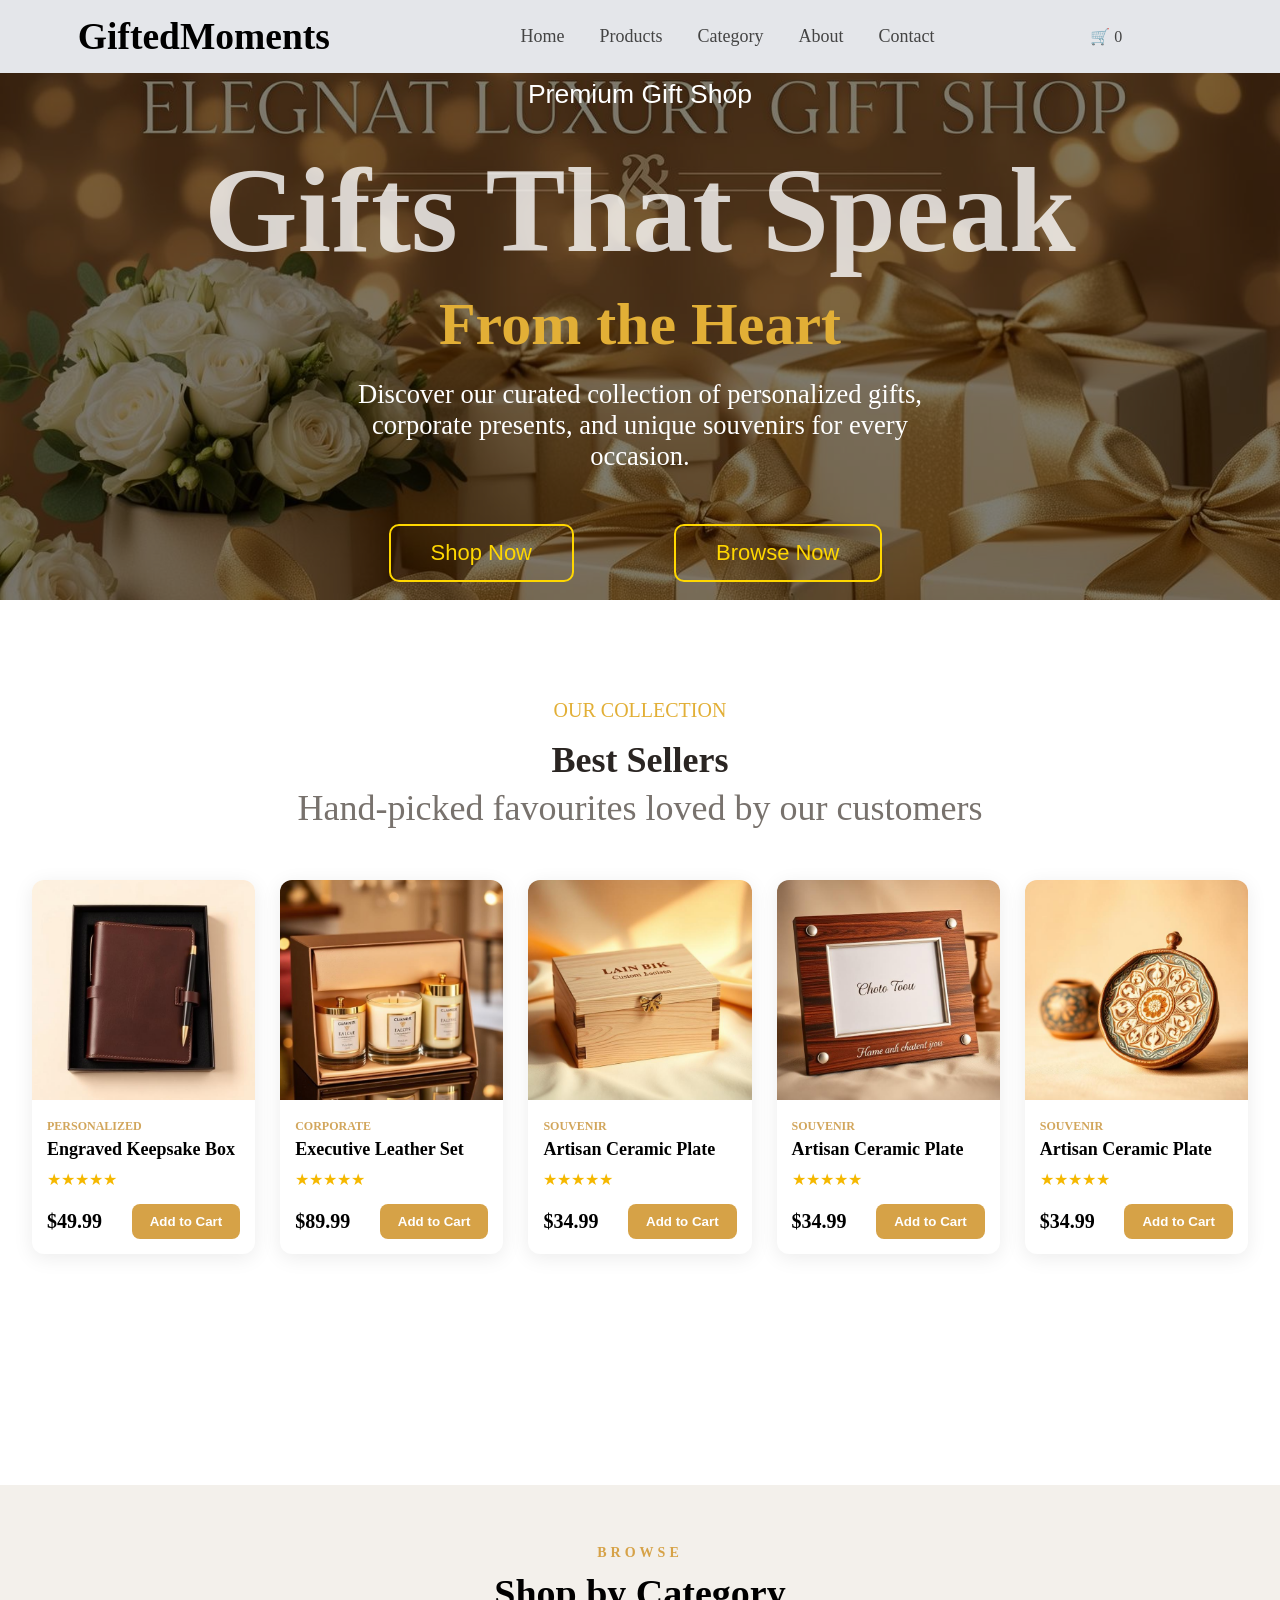
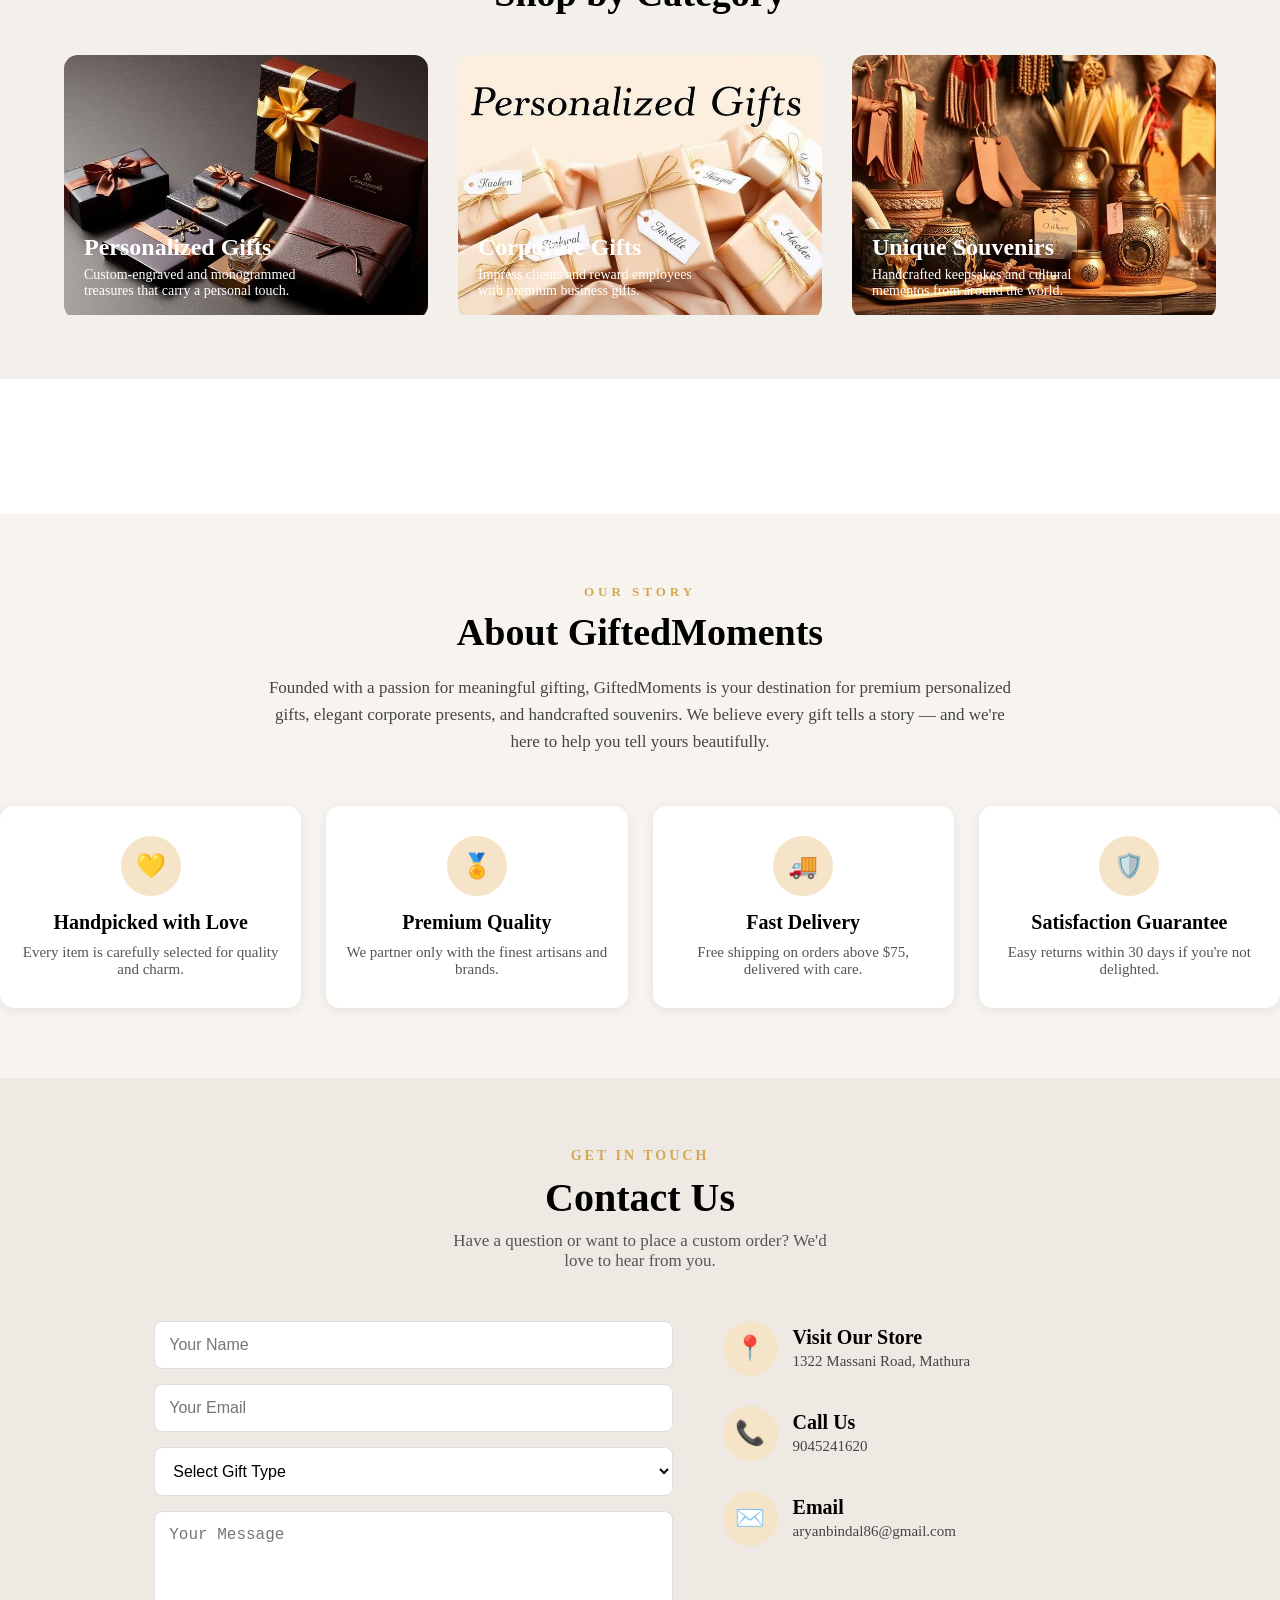
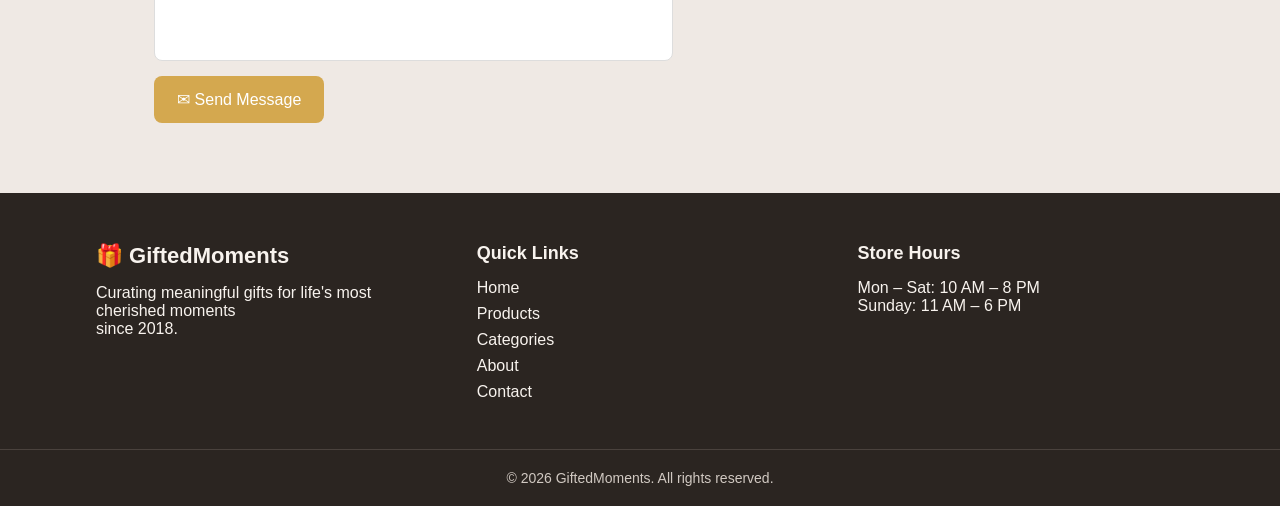
<file: index.html>
<!DOCTYPE html>
<html lang="en">

<head>                     
    <meta charset="UTF-8">
    <meta name="viewport" content="width=device-width, initial-scale=1.0">
    <title>Gifted Moments</title>
</head>
<link rel="stylesheet" href="style.css">

<body>
            <nav>
                <div class="logo">
                    <h2>GiftedMoments</h2>
                </div>
                <div class="options" id="options">
                    <p> <a href="#banner">Home</a></p>
                    <p><a href="#our-collection">Products</a></p>
                    <p><a href="#category-section">Category</a></p>
                    <p><a href="#about-section">About</a></p>
                    <p><a href="#contact-section">Contact</a></p>
                </div>
                  <div class="hamburger" onclick="toggleMenu()">
    <div></div>
    <div></div>
    <div></div>
  </div>
    <div class="nav-right">
        <a href="cart.html" class="cart-icon">
            🛒 <span id="cart-count">0</span>
        </a>
    </div>
            </nav>
            <section class="banner" id="banner">
                <div class="box">
                    <p class="point">Premium Gift Shop</p>
                    <h1 class="h1">Gifts That Speak</h1>
                    <h2 class="second">From the Heart</h2>

                    <p>Discover our curated collection of personalized gifts, corporate presents, and unique souvenirs
                        for every occasion.</p>
                    <span class="button"><button class="shop">Shop Now</button> <button class="browse">Browse
                            Now</button></span>
                </div>
            </section>

            <section id="our-collection">
                <p class="collection">OUR COLLECTION</p>
                <p class="best">Best Sellers</p>
                <p class="hand">Hand-picked favourites loved by our customers</p>
                <div class="post-grid">
                    <div class="product-grid">

    <div class="card">
        <img src="img (1).jpg" alt="">
        <p class="category">PERSONALIZED</p>
        <h3>Engraved Keepsake Box</h3>
        <div class="stars">★★★★★</div>
        <div class="price-row">
            <p class="price">$49.99</p>
            <button onclick="addToCart(1, 'Emgraved Keepsake Box', 49.99, 'img (1).jpg')">Add to Cart</button>
        </div>
    </div>
    
    <div class="card">
        <img src="img (2).jpg" alt="">
        <p class="category">CORPORATE</p>
        <h3>Executive Leather Set</h3>
        <div class="stars">★★★★★</div>
        <div class="price-row">
            <p class="price">$89.99</p>
            <button onclick="addToCart(2, 'Executive Leather Set', 89.99, 'img (2).jpg')">Add to Cart</button>
        </div>
    </div>
    
    <div class="card">
        <img src="img (3).jpg" alt="">
        <p class="category">SOUVENIR</p>
        <h3>Artisan Ceramic Plate</h3>
        <div class="stars">★★★★★</div>
        <div class="price-row">
            <p class="price">$34.99</p>
            <button onclick="addToCart(3, 'Artisan Ceramic Plate', 34.99, 'img (3).jpg')">Add to Cart</button>
        </div>
    </div>
    
    <div class="card">
          <img src="img (4).jpg" alt="">
        <p class="category">SOUVENIR</p>
        <h3>Artisan Ceramic Plate</h3>
        <div class="stars">★★★★★</div>
        <div class="price-row">
            <p class="price">$34.99</p>
            <button onclick="addToCart(4, 'Artisan Ceramic Plate', 34.99, 'img (4).jpg')">Add to Cart</button>
        </div>
    </div>
    
    
    <div class="card">
          <img src="img (5).jpg" alt="">
        <p class="category">SOUVENIR</p>
        <h3>Artisan Ceramic Plate</h3>
        <div class="stars">★★★★★</div>
        <div class="price-row">
            <p class="price">$34.99</p>
            <button onclick="addToCart(5, 'Artisan Ceramic Plate', 34.99, 'img (5).jpg')">Add to Cart</button>
        </div>
    </div>


</div>
                </div>
            </section>

            <section class="category-section" id="category-section">

    <p class="browse-title">BROWSE</p>
    <h2 class="main-title">Shop by Category</h2>

    <div class="category-grid">

        <div class="category-card">
            <img src="img1 (1).jpg" alt="">
            <div class="cat-content">
                <h3>Personalized Gifts</h3>
                <p>Custom-engraved and monogrammed treasures that carry a personal touch.</p>
            </div>
        </div>

        <div class="category-card">
            <img src="img1 (2).jpg" alt="">
            <div class="cat-content">
                <h3>Corporate Gifts</h3>
                <p>Impress clients and reward employees with premium business gifts.</p>
            </div>
        </div>

        <div class="category-card">
            <img src="img1 (3).jpg" alt="">
            <div class="cat-content">
                <h3>Unique Souvenirs</h3>
                <p>Handcrafted keepsakes and cultural mementos from around the world.</p>
            </div>
        </div>

    </div>
</section>

<section class="about-section" id="about-section">

    <p class="about-tag">OUR STORY</p>

    <h2 class="about-title">About GiftedMoments</h2>

    <p class="about-text">
        Founded with a passion for meaningful gifting, GiftedMoments is your destination for 
        premium personalized gifts, elegant corporate presents, and handcrafted souvenirs. 
        We believe every gift tells a story — and we're here to help you tell yours beautifully.
    </p>

    <div class="about-grid">

        <div class="about-card">
            <div class="icon-circle">💛</div>
            <h3>Handpicked with Love</h3>
            <p>Every item is carefully selected for quality and charm.</p>
        </div>

        <div class="about-card">
            <div class="icon-circle">🏅</div>
            <h3>Premium Quality</h3>
            <p>We partner only with the finest artisans and brands.</p>
        </div>

        <div class="about-card">
            <div class="icon-circle">🚚</div>
            <h3>Fast Delivery</h3>
            <p>Free shipping on orders above $75, delivered with care.</p>
        </div>

        <div class="about-card">
            <div class="icon-circle">🛡️</div>
            <h3>Satisfaction Guarantee</h3>
            <p>Easy returns within 30 days if you're not delighted.</p>
        </div>

    </div>

</section>

<section class="contact-section" id="contact-section">

    <p class="contact-tag">GET IN TOUCH</p>
    <h2 class="contact-title">Contact Us</h2>
    <p class="contact-subtitle">
        Have a question or want to place a custom order? We'd<br>
        love to hear from you.
    </p>

    <div class="contact-container">

        <!-- LEFT SIDE FORM (UPDATED WITH FORMSPREE) -->
        <form class="contact-form" action="https://formspree.io/f/maqlllle" method="POST">
            <input type="text" name="name" placeholder="Your Name" required>

            <input type="email" name="email" placeholder="Your Email" required>

            <select name="gift_type" required>
                <option value="">Select Gift Type</option>
                <option value="Personalized Gift">Personalized Gift</option>
                <option value="Corporate Gift">Corporate Gift</option>
                <option value="Souvenir">Souvenir</option>
            </select>

            <textarea name="message" placeholder="Your Message" required></textarea>

            <button type="submit" class="send-btn">✉ Send Message</button>
        </form>

        <!-- RIGHT SIDE INFO -->
        <div class="contact-info">

            <div class="info-box">
                <div class="icon-circle-contact">📍</div>
                <div>
                    <h4>Visit Our Store</h4>
                    <p>1322 Massani Road, Mathura</p>
                </div>
            </div>

            <div class="info-box">
                <div class="icon-circle-contact">📞</div>
                <div>
                    <h4>Call Us</h4>
                    <p><a href="tel:91+ 9045241620"> 9045241620</a></p>
                </div>
            </div>

            <div class="info-box">
                <div class="icon-circle-contact">✉️</div>
                <div>
                    <h4>Email</h4>
                    <p><a href="mailto:aryanbindal86@gmail.com"> aryanbindal86@gmail.com</a></p>
                </div>
            </div>

        </div>

    </div>

</section>

<footer class="footer">
    <div class="footer-container">

        <!-- LEFT SECTION -->
        <div class="footer-section">
            <h2 class="footer-logo">🎁 GiftedMoments</h2>
            <p>
                Curating meaningful gifts for life's most cherished moments<br>
                since 2018.
            </p>
        </div>

        <!-- MIDDLE SECTION -->
        <div class="footer-section">
            <h3>Quick Links</h3>
            <ul>
                <li><a href="#banner">Home</a></li>
                <li><a href="#our-collection">Products</a></li>
                <li><a href="#category-section">Categories</a></li>
                <li><a href="#about-section">About</a></li>
                <li><a href="#contact-section">Contact</a></li>
            </ul>
        </div>

        <!-- RIGHT SECTION -->
        <div class="footer-section">
            <h3>Store Hours</h3>
            <p>Mon – Sat: 10 AM – 8 PM</p>
            <p>Sunday: 11 AM – 6 PM</p>
        </div>

    </div>

    <div class="footer-bottom">
        © 2026 GiftedMoments. All rights reserved.
    </div>
</footer>
</body>

<script>
function toggleMenu(){
  document.getElementById("options").classList.toggle("show");
}
</script>

<script>
    let cart = [];
    function addToCart(id, name, price, img) {
    // Check if item already exists
    let existing = cart.find(item => item.id === id);

    if (existing) {
        existing.quantity += 1;
    } else {
        cart.push({
            id,
            name,
            price,
            img,
            quantity: 1
        });
    }

    saveCart();
    alert(name + " added to cart!");
}
function saveCart() {
    localStorage.setItem("cartItems", JSON.stringify(cart));
}
cart = JSON.parse(localStorage.getItem("cartItems")) || [];
function updateCartCount() {
    let count = cart.reduce((sum, item) => sum + item.quantity, 0);
    document.getElementById("cart-count").innerText = count;
}

updateCartCount();
function addToCart(id, name, price, img) {
    let existing = cart.find(item => item.id === id);

    if (existing) {
        existing.quantity += 1;
    } else {
        cart.push({ id, name, price, img, quantity: 1 });
    }

    saveCart();
    updateCartCount();  // 👈 update number on cart icon
}
</script>

</html>
</file>
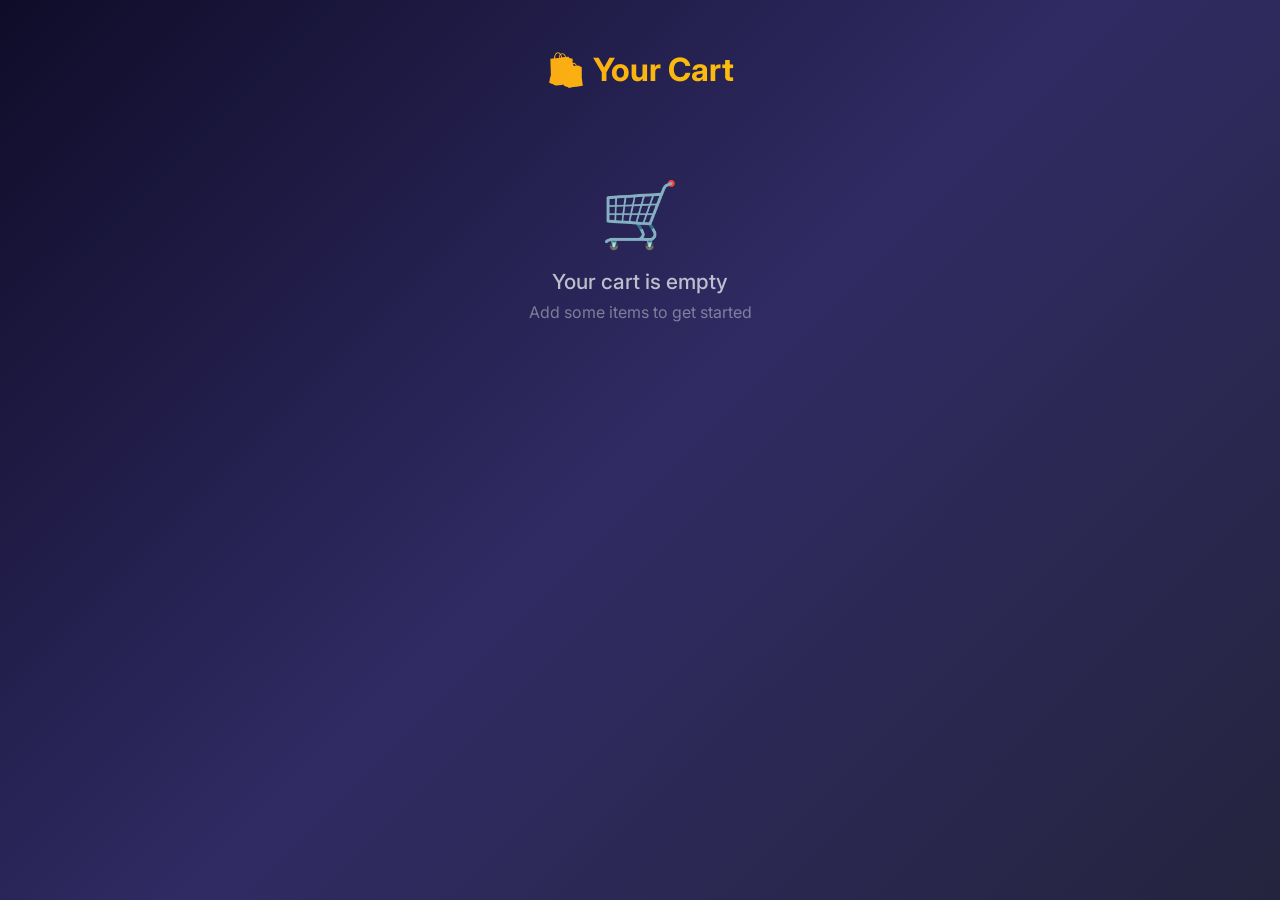
<file: cart.html>
<!DOCTYPE html>
<html lang="en">
<head>
    <meta charset="UTF-8">
    <meta name="viewport" content="width=device-width, initial-scale=1.0">
    <title>Shopping Cart</title>
    <link href="https://fonts.googleapis.com/css2?family=Inter:wght@400;500;600;700&display=swap" rel="stylesheet">
    <style>
        * {
            margin: 0;
            padding: 0;
            box-sizing: border-box;
        }

        body {
            font-family: 'Inter', sans-serif;
            background: linear-gradient(135deg, #0f0c29, #302b63, #24243e);
            min-height: 100vh;
            color: #fff;
            padding: 20px;
        }

        .container {
            max-width: 700px;
            margin: 0 auto;
        }

        header {
            text-align: center;
            padding: 30px 0 20px;
        }

        header h1 {
            font-size: 2rem;
            font-weight: 700;
            background: linear-gradient(90deg, #f7971e, #ffd200);
            -webkit-background-clip: text;
            -webkit-text-fill-color: transparent;
            margin-bottom: 6px;
        }

        header p {
            color: rgba(255,255,255,0.5);
            font-size: 0.9rem;
        }

        /* Empty State */
        .empty-state {
            text-align: center;
            padding: 60px 20px;
            animation: fadeIn 0.5s ease;
        }

        .empty-state .icon {
            font-size: 4rem;
            margin-bottom: 16px;
            animation: bounce 2s infinite;
        }

        .empty-state h2 {
            font-size: 1.3rem;
            color: rgba(255,255,255,0.7);
            font-weight: 500;
        }


        /* Cart Card */
        .cart-card {
            background: rgba(255, 255, 255, 0.07);
            backdrop-filter: blur(12px);
            border: 1px solid rgba(255, 255, 255, 0.1);
            border-radius: 16px;
            padding: 16px;
            margin-bottom: 14px;
            display: flex;
            align-items: center;
            gap: 16px;
            transition: transform 0.25s ease, box-shadow 0.25s ease;
            animation: slideUp 0.4s ease both;
        }

        .cart-card:hover {
            transform: translateY(-3px);
            box-shadow: 0 12px 30px rgba(0,0,0,0.3);
            border-color: rgba(255,255,255,0.2);
        }

        .cart-card img {
            width: 80px;
            height: 80px;
            object-fit: cover;
            border-radius: 12px;
            background: rgba(255,255,255,0.1);
        }

        .cart-card .info {
            flex: 1;
        }

        .cart-card .info h3 {
            font-size: 1rem;
            font-weight: 600;
            margin-bottom: 4px;
        }

        .cart-card .info .price {
            font-size: 1.1rem;
            font-weight: 700;
            background: linear-gradient(90deg, #f7971e, #ffd200);
            -webkit-background-clip: text;
            -webkit-text-fill-color: transparent;
        }

        /* Quantity Controls */
        .qty-box {
            display: flex;
            align-items: center;
            gap: 10px;
            background: rgba(255,255,255,0.08);
            border-radius: 10px;
            padding: 4px 8px;
        }

        .qty-box button {
            width: 32px;
            height: 32px;
            border: none;
            border-radius: 8px;
            background: rgba(255,255,255,0.12);
            color: #fff;
            font-size: 1.1rem;
            font-weight: 600;
            cursor: pointer;
            transition: background 0.2s, transform 0.15s;
            display: flex;
            align-items: center;
            justify-content: center;
        }

        .qty-box button:hover {
            background: rgba(247, 151, 30, 0.5);
            transform: scale(1.1);
        }

        .qty-box span {
            font-weight: 600;
            min-width: 20px;
            text-align: center;
        }

        /* Remove Button */
        .remove-btn {
            background: rgba(255, 71, 87, 0.15);
            border: 1px solid rgba(255, 71, 87, 0.3);
            color: #ff6b81;
            padding: 8px 14px;
            border-radius: 10px;
            font-size: 0.8rem;
            font-weight: 600;
            cursor: pointer;
            transition: all 0.2s;
        }

        .remove-btn:hover {
            background: rgba(255, 71, 87, 0.35);
            transform: scale(1.05);
        }

        /* Total Bar */
        .total-bar {
            background: rgba(255, 255, 255, 0.07);
            backdrop-filter: blur(12px);
            border: 1px solid rgba(255, 255, 255, 0.12);
            border-radius: 16px;
            padding: 20px 24px;
            margin-top: 20px;
            display: flex;
            justify-content: space-between;
            align-items: center;
        }

        .total-bar .label {
            font-size: 1rem;
            color: rgba(255,255,255,0.6);
            font-weight: 500;
        }

        .total-bar .amount {
            font-size: 1.6rem;
            font-weight: 700;
            background: linear-gradient(90deg, #f7971e, #ffd200);
            -webkit-background-clip: text;
            -webkit-text-fill-color: transparent;
        }

        .checkout-btn {
            width: 100%;
            margin-top: 14px;
            padding: 16px;
            border: none;
            border-radius: 14px;
            background: linear-gradient(135deg, #f7971e, #ffd200);
            color: #1a1a2e;
            font-size: 1.05rem;
            font-weight: 700;
            cursor: pointer;
            transition: transform 0.2s, box-shadow 0.2s;
            letter-spacing: 0.5px;
        }

        .checkout-btn:hover {
            transform: translateY(-2px);
            box-shadow: 0 10px 30px rgba(247, 151, 30, 0.4);
        }

        .checkout-btn:active {
            transform: scale(0.98);
        }

        .item-count {
            background: rgba(247, 151, 30, 0.2);
            color: #ffd200;
            padding: 4px 12px;
            border-radius: 20px;
            font-size: 0.8rem;
            font-weight: 600;
        }

        /* Animations */
        @keyframes fadeIn {
            from { opacity: 0; transform: translateY(20px); }
            to { opacity: 1; transform: translateY(0); }
        }

        @keyframes slideUp {
            from { opacity: 0; transform: translateY(30px); }
            to { opacity: 1; transform: translateY(0); }
        }

        @keyframes bounce {
            0%, 100% { transform: translateY(0); }
            50% { transform: translateY(-10px); }
        }

        /* Responsive */
        @media (max-width: 500px) {
            .cart-card {
                flex-wrap: wrap;
                gap: 12px;
            }
            .cart-card .actions {
                width: 100%;
                display: flex;
                justify-content: space-between;
            }
        }
    </style>
</head>
<body>

    <div class="container">
        <header>
            <h1>🛍️ Your Cart</h1>
            <p id="item-count-text"></p>
        </header>

        <div id="empty-state" class="empty-state" style="display:none;">
            <div class="icon">🛒</div>
            <h2>Your cart is empty</h2>
            <p style="color:rgba(255,255,255,0.4); margin-top:8px;">Add some items to get started</p>
        </div>

        <div id="cart-items"></div>

        <div id="total-section" style="display:none;">
            <div class="total-bar">
                <span class="label">Total</span>
                <span class="amount">₹<span id="total">0</span></span>
            </div>
            <button class="checkout-btn" onclick="alert('🎉 Checkout coming soon!')">Proceed to Checkout →</button>
        </div>
    </div>

    <script>
        let cart = JSON.parse(localStorage.getItem("cartItems")) || [];

        function saveCart() {
            localStorage.setItem("cartItems", JSON.stringify(cart));
        }


        function displayCart() {
            let cartItemsDiv = document.getElementById("cart-items");
            let emptyState = document.getElementById("empty-state");
            let totalSection = document.getElementById("total-section");
            let countText = document.getElementById("item-count-text");
            cartItemsDiv.innerHTML = "";

            if (cart.length === 0) {
                emptyState.style.display = "block";
                totalSection.style.display = "none";
                countText.textContent = "";
                return;
            }

            emptyState.style.display = "none";
            totalSection.style.display = "block";

            let total = 0;
            let totalQty = 0;

            cart.forEach((item, index) => {
                total += item.price * item.quantity;
                totalQty += item.quantity;

                let card = document.createElement("div");
                card.className = "cart-card";
                card.style.animationDelay = (index * 0.08) + "s";
                card.innerHTML = `
                    <img src="${item.img}" alt="${item.name}" onerror="this.style.display='none'">
                    <div class="info">
                        <h3>${item.name}</h3>
                        <span class="price">₹${(item.price * item.quantity).toLocaleString()}</span>
                    </div>
                    <div class="qty-box">
                        <button onclick="decreaseQty(${index})">−</button>
                        <span>${item.quantity}</span>
                        <button onclick="increaseQty(${index})">+</button>
                    </div>
                    <button class="remove-btn" onclick="removeItem(${index})">✕</button>
                `;
                cartItemsDiv.appendChild(card);
            });

            document.getElementById("total").innerText = total.toLocaleString();
            countText.innerHTML = `<span class="item-count">${totalQty} item${totalQty > 1 ? 's' : ''}</span>`;
        }

        function increaseQty(i) {
            cart[i].quantity++;
            saveCart();
            displayCart();
        }

        function decreaseQty(i) {
            if (cart[i].quantity > 1) {
                cart[i].quantity--;
            } else {
                cart.splice(i, 1);
            }
            saveCart();
            displayCart();
        }

        function removeItem(i) {
            cart.splice(i, 1);
            saveCart();
            displayCart();
        }

        displayCart();
    </script>
</body>
</html>
</file>
<file: style.css>
*{
    padding: 0;
    margin: 0;
}
body{
    color: black;
}

nav{
    display: flex;
    justify-content: space-around;
    align-items: center;
    background-color: #e5e7ebfe;
    padding: 15px 0;

    position: fixed;      /* 🔥 makes navbar stick */
    top: 0;               /* stays at top */
    left: 0;
    width: 100%;          /* full width */
    z-index: 999;         /* stays above all content */
}

nav .options{
    display: flex;
    justify-content: space-around;
}

nav .options p{
    margin-left: 35px;
    font-size: 18px;
    color: #444;
}

nav .logo{
    font-size: 25px;
    font-weight: bold;
}

.hamburger{
    display: none;
    flex-direction: column;
    gap: 5px;
    cursor: pointer;
    padding: 5px;
}
.hamburger div{
    width: 28px;
    height: 3px;
    background: black;
    border-radius: 2px;
    transition: 0.3s;
}

/* ⭐ FIXED BACKGROUND HERO IMAGE */
.banner{

    background-image: url(hero-banner.jpg);
    background-repeat: no-repeat;
    background-size: cover;
    background-position: center;
    background-attachment: fixed;
    height: 600px;
    width: 100%;
    position: relative;
}

/* ⭐ Center all content inside banner */
.banner .box{
    background-color: rgba(0,0,0,0.5);
    width: 100%;
    height: 100%;
    position: absolute;

    display: flex;
    flex-direction: column;     /* stack text + button */
    justify-content: center;    /* vertical center */
    align-items: center;        /* horizontal center */
}

/* Main Headings */
.h1{
    text-align: center;
    font-family: Freestyle Script;
    font-size: 120px;
    color: rgba(255, 255, 255, 0.792);
    margin-bottom: 10px;
}

.second{
    text-align: center;
    font-size: 60px;
    font-family: Freestyle Script;
    color: rgb(226, 175, 54);
    margin-bottom: 20px;
}

.point{
    text-align: center;
    margin-top: 60px;
    font-family: sans-serif;
    font-weight: 500;
}

.banner p{
    text-align: center;
    font-size: 1.66rem;
    max-width: 36rem;
    margin-bottom: 2rem;
    margin-left: auto;
    margin-right: auto;
    color: white;
}

/* ⭐ BUTTON AREA ⭐ */
.button{
    margin-top: 20px;
    display: flex;
    margin-right: 10px;
    justify-content: center;  /* center the button */
    width: 100%;
}

/* Transparent gold button */
.button .shop{
    padding: 14px 40px;
    font-size: 22px;
    border: 2px solid gold;
    background-color: transparent;
    color: gold;
    border-radius: 10px;
    cursor: pointer;
    transition: 0.3s ease;
    margin-right: 100px;
}

/* Hover effect */
.button .shop:hover{
    background-color: gold;
    color: black;
}

.button .browse{
    padding: 14px 40px;
    font-size: 22px;
    border: 2px solid gold;
    background-color: transparent;
    color: gold;
    border-radius: 10px;
    cursor: pointer;
    transition: 0.3s ease;
}

/* Hover effect */
.button .browse:hover{
    background-color: gold;
    color: black;
}

#our-collection{
    height: 200px;
}

#our-collection .collection{
    margin-top: 100px;
    color: rgb(226, 175, 54);
    text-align: center;
    font-size: 20px;
    line-height: 20px;
    font-weight: 500;
    justify-content: space-around;
}

#our-collection .best{
    color: rgb(42, 37, 34);
    text-align: center;
    font-size: 36px;
    line-height: 40px;
    font-weight: 700;
    font-style: normal;
    margin-top: 20px;
}

#our-collection .hand{
    color:rgb(120, 114, 109);
    text-align: center;
    font-size: 36px;
    line-height: 24px;
    font-weight: 400;
    font-style: normal;
    margin-top: 16px;
}

.product-grid{
    display: grid;
    grid-template-columns: repeat(5, 1fr);
    gap: 25px;
    width: 95%;
    margin: 60px auto;
}

.card{
    background: #fff;
    border-radius: 12px;
    overflow: hidden;
    box-shadow: 0px 4px 20px rgba(0,0,0,0.08);
    transition: 0.3s ease;
}

.card:hover{
    transform: translateY(-10px);
    box-shadow: 0px 8px 30px rgba(0,0,0,0.15);
}

.card img{
    width: 100%;
    height: 220px;
    object-fit: cover;
}

.category{
    color: #d2a65c;
    font-size: 12px;
    font-weight: bold;
    margin: 15px 15px 5px;
}

.card h3{
    margin: 0 15px;
    font-size: 18px;
    font-weight: 600;
}

.stars{
    color: #f5b800;
    margin: 10px 15px;
    font-size: 16px;
}

.price-row{
    display: flex;
    justify-content: space-between;
    align-items: center;
    margin: 15px;
}

.price{
    font-size: 20px;
    font-weight: bold;
}

.price-row button{
    background-color: #d6a247;
    border: none;
    padding: 10px 18px;
    border-radius: 8px;
    color: white;
    font-weight: 600;
    cursor: pointer;
    transition: 0.3s;
}

.price-row button:hover{
    background-color: #c49333;
}

.category-section {
    margin-top: 65vh;
    text-align: center;
    padding: 60px 0;
    background: #f3f0eb;
}

.browse-title {
    letter-spacing: 4px;
    color: #d6a247;
    font-size: 14px;
    font-weight: 600;
}

.main-title {
    font-size: 38px;
    margin: 10px 0 40px;
    font-family: "Georgia", serif;
    font-weight: 700;
}

.category-grid {
    width: 90%;
    margin: auto;
    display: grid;
    grid-template-columns: repeat(auto-fit, minmax(300px, 1fr));
    gap: 30px;
}

.category-card {
    position: relative;
    border-radius: 14px;
    overflow: hidden;
    cursor: pointer;
    transition: 0.3s;
}

.category-card img {
    width: 100%;
    height: 260px;
    object-fit: cover;
    transition: 0.4s ease-in-out;
}

.category-card:hover img {
    transform: scale(1.08);
}

.cat-content {
    position: absolute;
    bottom: 20px;
    left: 20px;
    color: white;
    text-align: left;
}

.cat-content h3 {
    font-size: 24px;
    margin-bottom: 6px;
    font-weight: 700;
}

.cat-content p {
    font-size: 14px;
    max-width: 240px;
}

/* MAIN SECTION */
.about-section {
    width: 100%;
    margin-top: 15vh;
    text-align: center;
    padding: 70px 0;
    background: #f7f4ef;
}

.about-tag {
    color: #d4a84f;
    letter-spacing: 4px;
    font-size: 13px;
    font-weight: 600;
}

.about-title {
    font-size: 38px;
    margin-top: 10px;
    font-family: "Georgia", serif;
    font-weight: 700;
}

.about-text {
    max-width: 750px;
    margin: 20px auto 50px;
    font-size: 17px;
    line-height: 1.6;
    color: #444;
}

/* GRID */
.about-grid {
    display: grid;
    grid-template-columns: repeat(auto-fit, minmax(260px, 1fr));
    gap: 25px;
}

/* CARDS */
.about-card {
    background: white;
    padding: 30px 20px;
    border-radius: 14px;
    box-shadow: 0 2px 12px rgba(0,0,0,0.08);
    transition: 0.3s;
}

.about-card:hover {
    transform: translateY(-8px);
    box-shadow: 0 6px 20px rgba(0,0,0,0.12);
}

/* ICON */
.icon-circle {
    width: 60px;
    height: 60px;
    background: #f5e4c7;
    display: flex;
    justify-content: center;
    align-items: center;
    border-radius: 50%;
    font-size: 24px;
    margin: auto;
}

.about-card h3 {
    margin-top: 15px;
    font-size: 20px;
    font-weight: 700;
}

.about-card p {
    margin-top: 10px;
    color: #555;
    font-size: 15px;
}

.contact-section {
    background: #efe9e4;
    padding: 70px 0;
    text-align: center;
}

/* TITLE */
.contact-tag {
    letter-spacing: 3px;
    color: #d4a84f;
    font-size: 14px;
    font-weight: 600;
    margin-bottom: 10px;
}

.contact-title {
    font-size: 40px;
    font-family: Georgia, serif;
    margin-bottom: 10px;
}

.contact-subtitle {
    font-size: 17px;
    color: #555;
    margin-bottom: 50px;
}

/* GRID CONTAINER */
.contact-container {
    width: 90%;
    margin: auto;
    display: flex;
    gap: 50px;
    justify-content: center;
    align-items: flex-start;
}

/* FORM */
.contact-form {
    width: 45%;
    display: flex;
    flex-direction: column;
    gap: 15px;
}

.contact-form input,
.contact-form select,
.contact-form textarea {
    width: 100%;
    padding: 14px;
    font-size: 16px;
    border-radius: 8px;
    border: 1px solid #ddd;
    background: #fff;
    box-sizing: border-box;
}

.contact-form textarea {
    height: 150px;
    resize: none;
}

/* BUTTON */
.send-btn {
    background: #d4a84f;
    border: none;
    padding: 14px;
    border-radius: 8px;
    color: white;
    font-size: 16px;
    cursor: pointer;
    width: 170px;
    transition: 0.3s;
}

.send-btn:hover {
    background: #bb8f3a;
}

/* RIGHT SIDE INFO */
.contact-info {
    width: 35%;
    display: flex;
    flex-direction: column;
    gap: 30px;
}

.info-box {
    display: flex;
    gap: 15px;
    align-items: center;
    text-align: left;
}

.icon-circle-contact {
    width: 55px;
    height: 55px;
    min-width: 55px;
    background: #f5e4c7;
    border-radius: 50%;
    display: flex;
    justify-content: center;
    align-items: center;
    font-size: 24px;
}

.info-box h4 {
    font-size: 20px;
    margin-bottom: 4px;
}

.info-box p {
    font-size: 15px;
    color: #444;
}

.footer {
    background: #2b2521;
    color: #f8f3ee;
    padding: 50px 0 20px;
    font-family: "Poppins", sans-serif;
}

.footer-container {
    width: 85%;
    margin: auto;
    display: flex;
    justify-content: space-between;
    gap: 50px;
}

.footer-section {
    width: 30%;
}

.footer-logo {
    font-size: 22px;
    font-weight: 600;
    margin-bottom: 15px;
}

.footer-section h3 {
    margin-bottom: 15px;
    font-size: 18px;
    font-weight: 600;
}

.footer-section ul {
    list-style: none;
    padding: 0;
    margin: 0;
}

.footer-section ul li {
    margin-bottom: 8px;
}

.footer-section ul li a {
    text-decoration: none;
    color: #f8f3ee;
    transition: 0.3s;
}

.footer-section ul li a:hover {
    color: #d1b28a;
}

.footer-bottom {
    text-align: center;
    margin-top: 40px;
    padding-top: 20px;
    border-top: 1px solid #4a423d;
    font-size: 14px;
    color: #d1c9c2;
}

a{
    color: #444;
    text-decoration: none;
}

.cart-icon{
    align-items: center;
    margin-right: 80px;
}


/* ============================================
   📱 MOBILE RESPONSIVE - ADDED FOR PHONES
   ============================================ */

@media (max-width: 768px) {

    /* NAV */
    nav {
        justify-content: space-between;
        padding: 15px 20px;
    }
    nav .options {
        display: none;
        position: absolute;
        top: 100%;
        left: 0;
        right: 0;
        background-color: #e5e7ebfe;
        flex-direction: column;
        padding: 20px;
        z-index: 100;
        box-shadow: 0 4px 12px rgba(0,0,0,0.1);
    }
    nav .options.show {
        display: flex;
    }
    nav .options p {
        margin: 10px 0;
        margin-left: 0;
    }
    .hamburger {
        display: flex;
    }

    /* BANNER */
    .banner {
        height: 450px;
        background-attachment: scroll;
    }
    .h1 {
        font-size: 56px;
    }
    .second {
        font-size: 32px;
    }
    .banner p {
        font-size: 1rem;
        padding: 0 20px;
    }
    .point {
        margin-top: 20px;
    }
    .button {
        flex-direction: column;
        align-items: center;
        gap: 15px;
    }
    .button .shop {
        margin-right: 0;
        padding: 12px 30px;
        font-size: 16px;
    }
    .button .browse {
        padding: 12px 30px;
        font-size: 16px;
    }

    /* COLLECTION HEADER */
    #our-collection {
        height: auto;
        padding-bottom: 20px;
    }
    #our-collection .collection {
        margin-top: 50px;
    }
    #our-collection .best {
        font-size: 28px;
    }
    #our-collection .hand {
        font-size: 18px;
        line-height: 1.4;
        padding: 0 15px;
    }

    /* PRODUCT GRID */
    .product-grid {
        grid-template-columns: repeat(2, 1fr);
        gap: 15px;
        width: 92%;
        margin: 30px auto;
    }
    .card img {
        height: 160px;
    }
    .card h3 {
        font-size: 15px;
    }
    .price-row {
        flex-direction: column;
        align-items: flex-start;
        gap: 8px;
    }

    /* CATEGORY */
    .category-section {
        margin-top: 30vh;
    }
    .main-title {
        font-size: 28px;
    }
    .category-grid {
        grid-template-columns: 1fr;
    }

    /* ABOUT */
    .about-section {
        margin-top: 5vh;
        padding: 50px 15px;
    }
    .about-title {
        font-size: 28px;
    }
    .about-text {
        font-size: 15px;
        padding: 0 10px;
    }
    .about-grid {
        grid-template-columns: 1fr;
        padding: 0 15px;
    }

    /* CONTACT */
    .contact-section {
        padding: 50px 15px;
    }
    .contact-title {
        font-size: 30px;
    }
    .contact-container {
        flex-direction: column;
        gap: 30px;
    }
    .contact-form {
        width: 100%;
    }
    .contact-info {
        width: 100%;
    }

    /* FOOTER */
    .footer-container {
        flex-direction: column;
        gap: 30px;
    }
    .footer-section {
        width: 100%;
    }
}

@media (max-width: 480px) {
    .product-grid {
        grid-template-columns: 1fr;
    }
    .h1 {
        font-size: 42px;
    }
    .second {
        font-size: 24px;
    }
    .category-section {
        margin-top: 20vh;
    }
}

@media (min-width: 769px) and (max-width: 1024px) {
    .product-grid {
        grid-template-columns: repeat(3, 1fr);
    }
}
</file>
